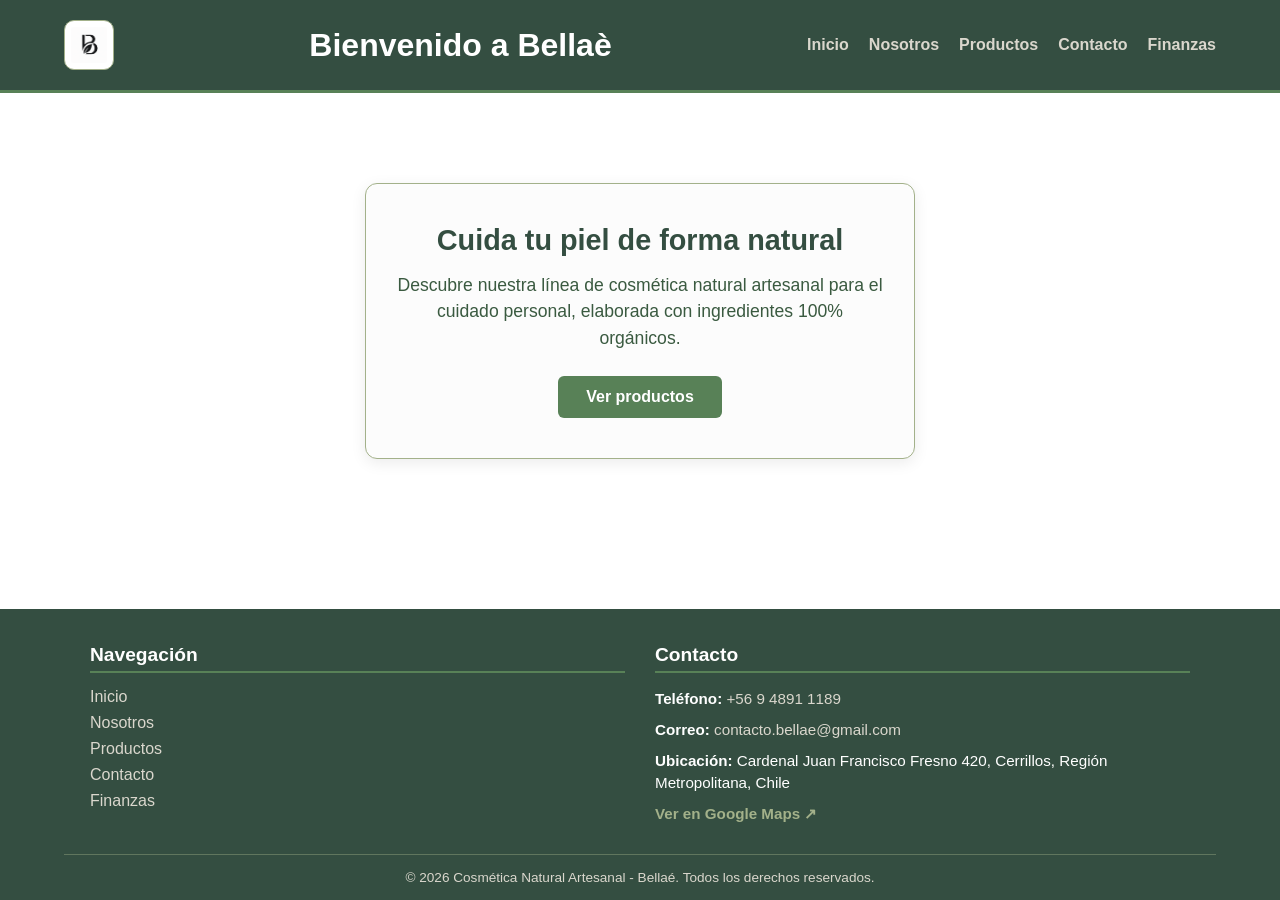
<file: index.html>
<!DOCTYPE html>
<html lang="es">
<head>
    <meta charset="UTF-8">
    <meta name="viewport" content="width=device-width, initial-scale=1.0">
    <meta name="author" content="Luis La Cruz">
    <meta name="description" content="Cosmética natural artesanal en Chile: descubre productos naturales para el cuidado personal, elaborados con ingredientes seleccionados.">
    <meta name="keywords" content="cosmetica natural chile, jabones artesanales, champu solido santiago, crema de aloe vera">

    <title>Cosmética Natural Artesanal</title>

    <link rel="stylesheet" href="css/styles.css">
    <script src="js/app.js"defer></script>
</head>

    <!-- Encabezado -->
 <header>
        <div class="logo">
            <img src="img/logo.png" alt="logo">
        </div>
        
        <h1>Bienvenido a Bellaè</h1>

        <nav>
            <ul>
                <li><a href="index.html">Inicio</a></li>
                <li><a href="nosotros.html">Nosotros</a></li>
                <li><a href="servicios.html">Productos</a></li>
                <li><a href="contacto.html">Contacto</a></li>
                <li><a href="finanzas.html">Finanzas</a></li>
            </ul>
        </nav>
    </header>
<!-- barra de estado -->
 <div id="barra-estado" style="display: none;"></div>
    
    <main>
        <section class="cuadro-bienvenida">
            <h2>Cuida tu piel de forma natural</h2>
            <p>
                Descubre nuestra línea de cosmética natural artesanal
                para el cuidado personal, elaborada con ingredientes 100% orgánicos.
            </p>
            <a href="servicios.html" class="btn-cta">Ver productos</a>
        </section>
    </main>


    <footer>
        <div class="footer-contenedor">
            <div class="footer-col">
                <h3>Navegación</h3>
                <ul>
                    <li><a href="index.html">Inicio</a></li>
                    <li><a href="nosotros.html">Nosotros</a></li>
                    <li><a href="servicios.html">Productos</a></li>
                    <li><a href="contacto.html">Contacto</a></li>
                    <li><a href="finanzas.html">Finanzas</a></li>
                </ul>
            </div>

            <div class="footer-col">
                <h3>Contacto</h3>
                <p> <strong>Teléfono:</strong> <a href="https://wa.me/56948911189">+56 9 4891 1189</a></p>
                <p> <strong>Correo:</strong> <a href="https://mail.google.com/mail/?view=cm&fs=1&to=contacto.bellae@gmail.com">contacto.bellae@gmail.com</a></p>
                <p> <strong>Ubicación:</strong> Cardenal Juan Francisco Fresno 420, Cerrillos, Región Metropolitana, Chile</p>
                <p><a href="https://www.google.com/maps/search/?api=1&query=Cardenal+Juan+Francisco+Fresno+420+Cerrillos+Chile" target="_blank" rel="noopener noreferrer" class="link-mapa">Ver en Google Maps ↗</a></p>
            </div>
        </div>

        <div class="footer-copy">
            <p>&copy; 2026 Cosmética Natural Artesanal - Bellaé. Todos los derechos reservados.</p>
        </div>
    </footer>
</body>
</html>
</file>
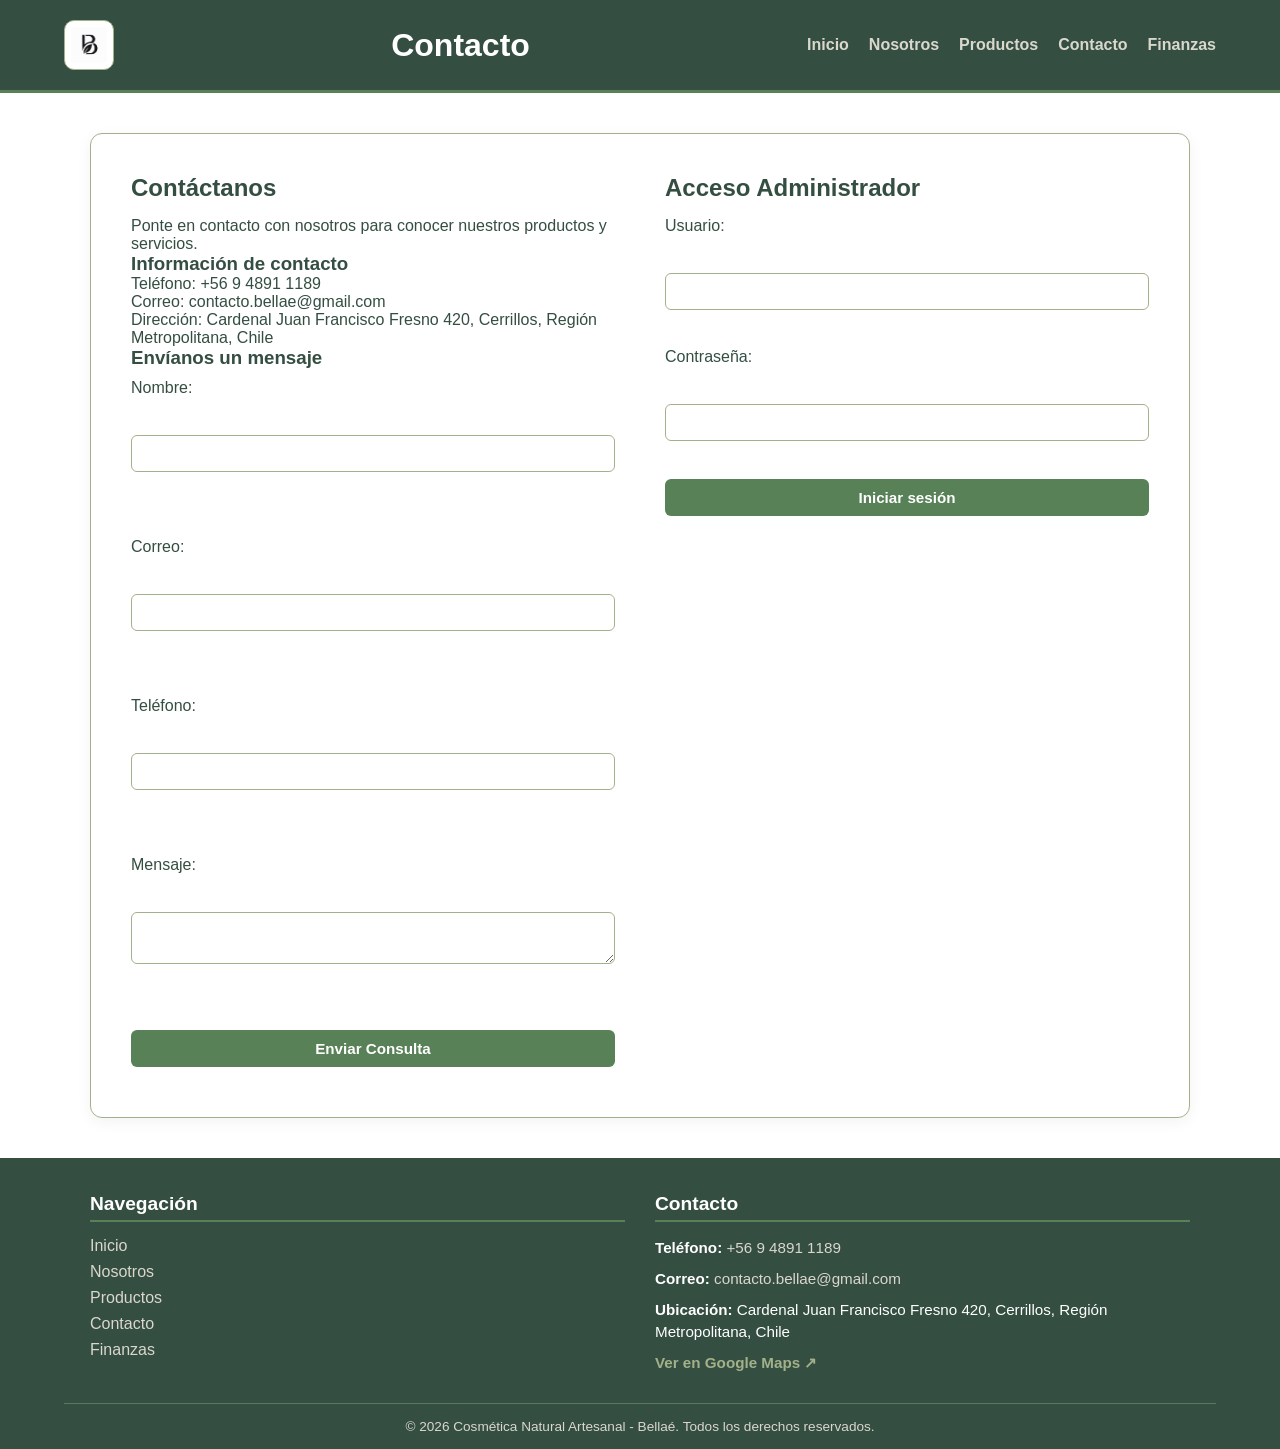
<file: contacto.html>
<!DOCTYPE html>
<html lang="es">
<head>
    <meta charset="UTF-8">
    <meta name="viewport" content="width=device-width, initial-scale=1.0">

    <meta name="author" content="Luis La Cruz">
    <meta name="description" content="Encuentra nuestros canales de contacto y accede al sistema administrativo de Cosmética Natural Artesanal.">
    <meta name="keywords" content="cosmetica natural chile, contacto cosmetica, jabones artesanales, cuidado personal">

    <title>Cosmética Natural Artesanal | Contacto </title>

    <link rel="stylesheet" href="css/styles.css">
    <script src="js/app.js"defer></script>
</head>

<body>

    <header>
        <div class="logo">        
            <img href="index.html" src="img/logo.png" alt="logo">
        </div>
        
        <h1>Contacto</h1>

        <nav>
            <ul>
                <li><a href="index.html">Inicio</a></li>
                <li><a href="nosotros.html">Nosotros</a></li>
                <li><a href="servicios.html">Productos</a></li>
                <li><a href="contacto.html">Contacto</a></li>
                <li><a href="finanzas.html">Finanzas</a></li>
            </ul>
        </nav>
    </header>

    <main>

        <!-- Canal de información y Formulario de Clientes --> 
        <div class="contenedor-doble">  
            <section id="seccion-contacto">
                <h2>Contáctanos</h2>

                <p>
                    Ponte en contacto con nosotros para conocer nuestros
                    productos y servicios.
                </p>

                <div class="info-contacto">
                    <h3>Información de contacto</h3>
                    <p>Teléfono: +56 9 4891 1189</p>
                    <p>Correo: contacto.bellae@gmail.com</p>
                    <p>Dirección:  Cardenal Juan Francisco Fresno 420, Cerrillos, Región Metropolitana, Chile </p>
                </div>

                <!-- Formulario para clientes -->
        
                <form id="formContacto">
                    <h3>Envíanos un mensaje</h3>

                    <label for="nombreContacto">Nombre:</label><br>
                    <input type="text" id="nombreContacto" name="nombreContacto">
                    <span id="errorNombre"></span><br><br>
 
                    <label for="correoContacto">Correo:</label><br>
                    <input type="email" id="correoContacto" name="correoContacto">
                    <span id="errorCorreo"></span><br><br>

                    <label for="telefonoContacto">Teléfono:</label><br>
                    <input type="text" id="telefonoContacto" name="telefonoContacto">
                    <span id="errorTelefono"></span><br><br>

                    <label for="mensajeTexto">Mensaje:</label><br>
                    <textarea id="mensajeTexto" name="mensajeTexto"></textarea>
                    <span id="errorMensaje"></span><br><br>

                    <button type="submit">Enviar Consulta</button>

                    <p id="msgContacto"></p>
                </form>
            </section>

        
            <section id="seccionLogin">
                <h2>Acceso Administrador</h2>

                <form id="loginForm">
                    <label for="usuario">Usuario:</label><br>
                    <input type="text" id="usuario" name="usuario"><br>

                    <label for="clave">Contraseña:</label><br>
                    <input type="password" id="clave" name="clave"><br>

                    <button type="submit" id="btnIngresar">Iniciar sesión</button>

                    <p id="mensajeLogin"></p>
                </form>
            </section>

        </div>
        <section id="panelAdmin" class="oculto" style="display: none;">
            <h2>Panel de Administración - Ventas Registradas</h2>
            
            <table>
                <thead>
                    <tr>
                        <th>Orden / Fecha</th>
                        <th>Descripción</th>
                        <th>Precio Total</th>
                    </tr>
                </thead>
                <tbody id="tablaVentas">
                   
                </tbody>
            </table>
        </section>

    </main>
   
    
    <footer>
        <div class="footer-contenedor">
            <div class="footer-col">
                <h3>Navegación</h3>
                <ul>
                    <li><a href="index.html">Inicio</a></li>
                    <li><a href="nosotros.html">Nosotros</a></li>
                    <li><a href="servicios.html">Productos</a></li>
                    <li><a href="contacto.html">Contacto</a></li>
                    <li><a href="finanzas.html">Finanzas</a></li>
                </ul>
            </div>

            <div class="footer-col">
                <h3>Contacto</h3>
                <p> <strong>Teléfono:</strong> <a href="https://wa.me/56948911189">+56 9 4891 1189</a></p>
                <p> <strong>Correo:</strong> <a href="https://mail.google.com/mail/?view=cm&fs=1&to=contacto.bellae@gmail.com"">contacto.bellae@gmail.com</a></p>
                <p> <strong>Ubicación:</strong> Cardenal Juan Francisco Fresno 420, Cerrillos, Región Metropolitana, Chile</p>
                <p> <a href="https://www.google.com/maps/search/?api=1&query=Cardenal+Juan+Francisco+Fresno+420+Cerrillos+Chile" target="_blank" rel="noopener noreferrer" class="link-mapa">Ver en Google Maps ↗</a></p>
            </div>
        </div>

        <div class="footer-copy">
            <p>&copy; 2026 Cosmética Natural Artesanal - Bellaé. Todos los derechos reservados.</p>
        </div>
    </footer>

   

</body>
</html>
</file>
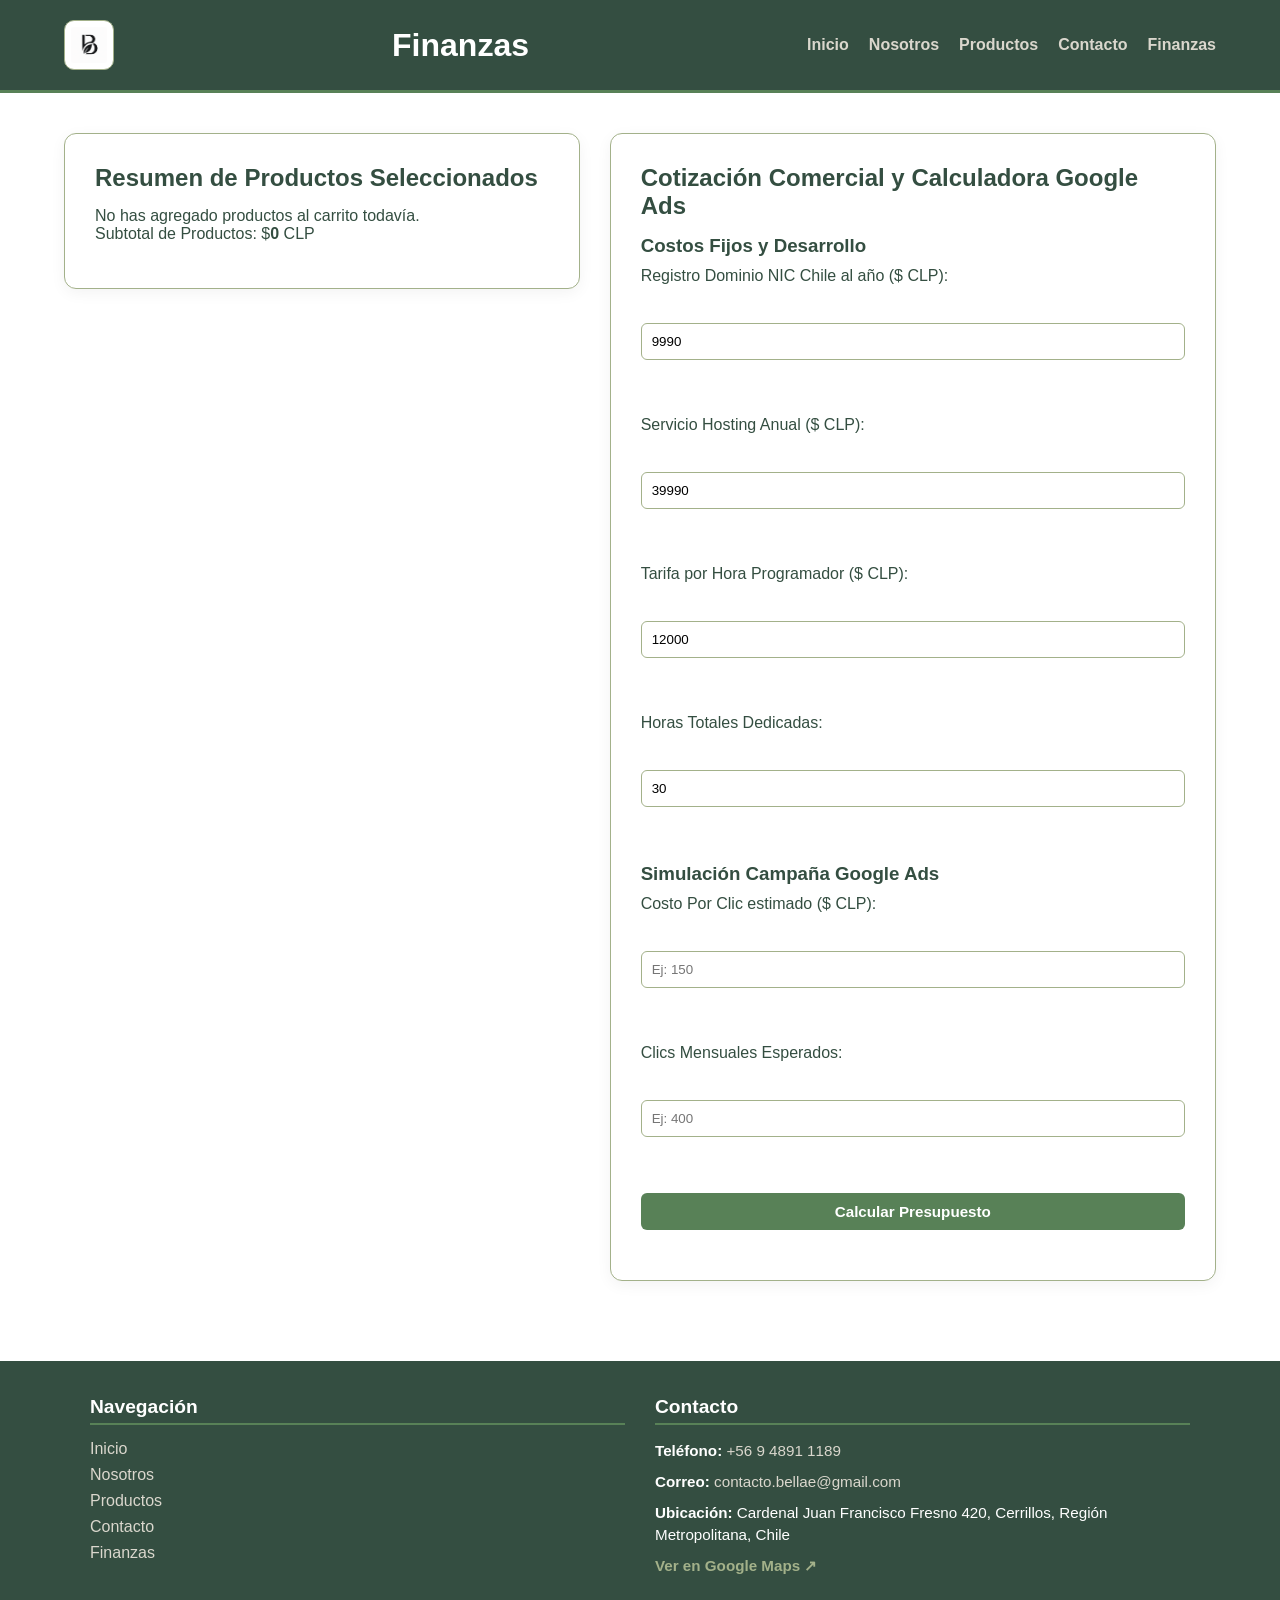
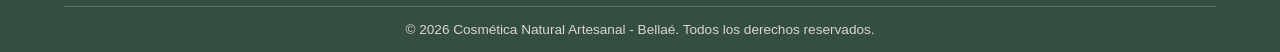
<file: finanzas.html>
<!DOCTYPE html>
<html lang="es">
<head>
    <meta charset="UTF-8">
    <meta name="viewport" content="width=device-width, initial-scale=1.0">
    <meta name="author" content="Luis La Cruz">
    <meta name="description" content="Consulta la cotización comercial de nuestra solución de cosmética natural y calcula el presupuesto de una campaña de Google Ads.">
    <meta name="keywords" content="cosmetica natural chile, Google Ads, presupuesto publicidad, champu solido santiago">

    <title>Cosmética Natural Artesanal | Finanzas</title>

    <link rel="stylesheet" href="css/styles.css">
    <script src="js/app.js"defer></script>
</head>

<body>

    <header>

        <div class="logo">
            <img src="img/logo.png" alt="logo">
        </div>
        
        <h1>Finanzas</h1>

        <nav>
            <ul>
                <li><a href="index.html">Inicio</a></li>
                <li><a href="nosotros.html">Nosotros</a></li>
                <li><a href="servicios.html">Productos</a></li>
                <li><a href="contacto.html">Contacto</a></li>
                <li><a href="finanzas.html">Finanzas</a></li>
            </ul>
        </nav>
    </header>

    <main>

        <section id="resumen-carrito-finanzas">
            <h2>Resumen de Productos Seleccionados</h2>
            
            <div id="lista-carrito-finanzas"></div>

            <p class="texto-subtotal">
                Subtotal de Productos: $<strong id="subtotal-finanzas">0</strong> CLP
            </p>
            
            <button id="btn-comprar-finanzas" class="btn-cta">Comprar Ahora</button>
            <p id="mensaje-compra-exito"></p>
        </section>
        <section id="seccion-finanzas">
            <h2>Cotización Comercial y Calculadora Google Ads</h2>
        
            <form id="formFinanzas">

                <h3>Costos Fijos y Desarrollo</h3>

                <label for="costoDominio">Registro Dominio NIC Chile al año ($ CLP):</label><br>
                <input type="number" id="costoDominio" value="9990"><br><br>

                <label for="costoHosting">Servicio Hosting Anual ($ CLP):</label><br>
                <input type="number" id="costoHosting" value="39990"><br><br>

                <label for="tarifaHora">Tarifa por Hora Programador ($ CLP):</label><br>
                <input type="number" id="tarifaHora" value="12000"><br><br>

                <label for="horasTrabajo">Horas Totales Dedicadas:</label><br>
                <input type="number" id="horasTrabajo" value="30"><br><br>

                <h3>Simulación Campaña Google Ads </h3>

                <label for="cpcInput">Costo Por Clic estimado ($ CLP):</label><br>
                <input type="number" id="cpcInput" placeholder="Ej: 150"><br><br>

                <label for="clicsInput">Clics Mensuales Esperados:</label><br>
                <input type="number" id="clicsInput" placeholder="Ej: 400"><br><br>

                <button type="submit">Calcular Presupuesto</button>
            </form>

  
            <div id="resultadoFinanzas" style="margin-top: 20px;"></div>
            <div id="alertaAds"></div>
        </section>

    </main>

    
    <footer>
        <div class="footer-contenedor">
            <div class="footer-col">
                <h3>Navegación</h3>
                <ul>
                    <li><a href="index.html">Inicio</a></li>
                    <li><a href="nosotros.html">Nosotros</a></li>
                    <li><a href="servicios.html">Productos</a></li>
                    <li><a href="contacto.html">Contacto</a></li>
                    <li><a href="finanzas.html">Finanzas</a></li>
                </ul>
            </div>

            <div class="footer-col">
                <h3>Contacto</h3>
                <p> <strong>Teléfono:</strong> <a href="https://wa.me/56948911189">+56 9 4891 1189</a></p>
                <p> <strong>Correo:</strong> <a href="https://mail.google.com/mail/?view=cm&fs=1&to=contacto.bellae@gmail.com"">contacto.bellae@gmail.com</a></p>
                <p> <strong>Ubicación:</strong> Cardenal Juan Francisco Fresno 420, Cerrillos, Región Metropolitana, Chile</p>
                <p> <a href="https://www.google.com/maps/search/?api=1&query=Cardenal+Juan+Francisco+Fresno+420+Cerrillos+Chile" target="_blank" rel="noopener noreferrer" class="link-mapa">Ver en Google Maps ↗</a></p>
            </div>
        </div>

        <div class="footer-copy">
            <p>&copy; 2026 Cosmética Natural Artesanal - Bellaé. Todos los derechos reservados.</p>
        </div>
    </footer>
</body>
</html>
</file>
<file: css/styles.css>
/* Reset general */
* {
    margin: 0;
    padding: 0;
    box-sizing: border-box;
}

body {
    background-color: #ffffff;
    background-size: cover;
    background-position: center;
    background-attachment: fixed;
    background-repeat: no-repeat;
    font-family: Arial, Helvetica, sans-serif;
    color: #344E41;
    display: flex;
    flex-direction: column;
    min-height: 100vh;
}

/* Header y Navegación */
header {
    background-color: #344E41;
    padding: 20px 5%;
    display: flex;
    justify-content: space-between;
    align-items: center;
    border-bottom: 3px solid #588157;
}

header h1 {
    color: #ffffff;
}

.logo {
    display: flex;
    align-items: center;
    gap: 10px;
}

.logo img {
    width: 50px;
    height: 50px;
    object-fit: contain;
    background-color: #ffffff;
    border-radius: 10px;
    padding: 6px;
    border: 1px solid #A3B18A;
}

nav ul {
    display: flex;
    gap: 20px;
    list-style: none;
}

nav a {
    text-decoration: none;
    color: #DAD7CD;
    font-weight: bold;
    transition: color 0.2s ease;
}

nav a:hover {
    color: #ffffff;
}

/* Barra de Estado Dinámica (LocalStorage) */
#barra-estado {
    background-color: #A3B18A;
    color: #ffffff;
    text-align: center;
    padding: 12px 20px;
    font-size: 0.95em;
    border-bottom: 1px solid #588157;
}

/* Main y Estructura Base */
main {
    display: block; 
    width: 90%;
    max-width: 1100px;
    margin: 40px auto;
}

main > div:empty, 
main > section:empty {
    display: none;
}

section {
    margin-bottom: 40px;
}

h2 {
    color: #344E41;
    margin-bottom: 15px;
}

/* Diseño Inicio (index.html) */
.cuadro-bienvenida {
    background-color: #fcfcfc;
    max-width: 550px;
    margin: 50px auto;
    padding: 40px 30px;
    border-radius: 12px;
    text-align: center;
    box-shadow: 0 4px 15px rgba(0, 0, 0, 0.08);
    border: 1px solid #A3B18A;
}

.cuadro-bienvenida h2 {
    color: #344E41;
    font-size: 1.8em;
    margin-bottom: 15px;
}

.cuadro-bienvenida p {
    font-size: 1.1em;
    color: #3A5A40;
    margin-bottom: 25px;
    line-height: 1.5;
}

#inicio {
    background-color: #ffffff;
    padding: 60px 40px;
    border-radius: 15px;
    display: flex;
    justify-content: center;
    border: 1px solid #A3B18A;
}

#inicio h2 {
    font-size: 40px;
    color: #344E41;
}

.btn-cta {
    display: inline-block;
    background-color: #588157;
    color: #ffffff !important;
    padding: 12px 28px;
    text-decoration: none;
    border-radius: 6px;
    font-weight: bold;
    font-size: 1em;
    transition: background-color 0.3s ease, transform 0.2s ease;
}

.btn-cta:hover {
    background-color: #3A5A40;
    transform: translateY(-2px);
}

/* Diseño Nosotros (nosotros.html) */
.pagina-nosotros {
    display: flex;
    flex-direction: column;
    align-items: center;
    padding: 40px 5%;
}

.quienes-somos-texto {
    text-align: center;
    max-width: 850px;
    margin-bottom: 50px; 
}

.quienes-somos-texto h2 {
    color: #344E41; 
    font-size: 2.2em;
    margin-bottom: 20px;
}

.quienes-somos-texto p {
    line-height: 1.6;
    color: #344E41;
    margin-bottom: 15px;
    text-align: justify; 
}

.equipo-grid {
    display: flex;
    justify-content: center;
    flex-wrap: wrap; 
    gap: 25px; 
    width: 100%;
    max-width: 1000px;
}

#equipo > div,
.tarjeta-perfil {
    background-color: #ffffff;
    border: 1px solid #A3B18A;
    border-radius: 12px;
    padding: 25px 20px;
    width: 260px;
    text-align: center;
    box-shadow: 0 4px 10px rgba(0, 0, 0, 0.06);
    display: flex;
    flex-direction: column;
    align-items: center;
}

#equipo img,
.tarjeta-perfil img {
    width: 120px;
    height: 120px;
    object-fit: cover;
    border-radius: 50%;
    margin-bottom: 15px;
    border: 2px solid #A3B18A;
}

#equipo > div h3,
.tarjeta-perfil h3 {
    color: #344E41;
    margin-bottom: 5px;
}

#equipo > div h4, 
.tarjeta-perfil h4 {
    color: #588157;
    font-weight: bold;
    margin-bottom: 10px;
}

#equipo > div p:first-of-type {
    color: #202020;
    font-weight: bold;
}

/* Diseño Catálogo de Productos (servicios.html) */
#catalogo {
    display: flex;
    flex-wrap: wrap;
    justify-content: center;
    gap: 25px;
    width: 100%;
    max-width: 1000px;
    margin: 0 auto;
}

.tarjeta-producto {
    background-color: #ffffff;
    border: 1px solid #A3B18A;
    border-radius: 10px;
    padding: 20px;
    width: 260px;
    box-shadow: 0 4px 10px rgba(0, 0, 0, 0.05);
    display: flex;
    flex-direction: column;
}

.tarjeta-producto img {
    width: 100%;
    height: 150px;
    object-fit: contain;
    background-color: #f4f3ef;
    border-radius: 6px;
    margin-bottom: 12px;
}

.tarjeta-producto h3 {
    color: #344E41;
    font-size: 1.1em;
    margin-bottom: 8px;
    text-align: center;
}

.tarjeta-producto p {
    font-size: 0.9em;
    color: #3A5A40;
    margin-bottom: 8px;
    text-align: center;
    line-height: 1.4;
}

.tarjeta-producto p:nth-of-type(1) {
    height: 40px;
    overflow: hidden;
}

.tarjeta-producto button {
    background-color: #588157;
    color: white;
    border: none;
    padding: 10px;
    border-radius: 6px;
    cursor: pointer;
    font-weight: bold;
    width: 100%;
    margin-top: auto; 
    transition: background-color 0.2s ease;
}

.tarjeta-producto button:hover {
    background-color: #3A5A40;
}

.tarjeta-producto button:disabled {
    background-color: #A3B18A;
    cursor: not-allowed;
}

/* Formularios y Botones Generales */
button, input[type="submit"] {
    background-color: #588157;
    color: white;
    border: none;
    padding: 10px 18px;
    border-radius: 6px;
    cursor: pointer;
    font-weight: bold;
    font-size: 0.95em;
    transition: background-color 0.2s ease;
}

button:hover, input[type="submit"]:hover {
    background-color: #3A5A40;
}

form {
    display: flex;
    flex-direction: column;
    gap: 10px;
}

input,
textarea {
    padding: 10px;
    border: 1px solid #A3B18A;
    border-radius: 6px;
    outline: none;
}

input:focus,
textarea:focus {
    border-color: #588157;
}

/* Diseño Contacto (contacto.html) */
.contenedor-doble {
    display: flex;
    justify-content: space-between;
    gap: 50px;
    background-color: #ffffff;
    padding: 40px;
    border-radius: 12px;
    border: 1px solid #A3B18A;
    box-shadow: 0 4px 15px rgba(0, 0, 0, 0.05);
}

.contenedor-doble > section {
    flex: 1;
    margin-bottom: 0; 
}

/* Panel Admin */
#panelAdmin {
    display: none; 
    width: 100%;
    max-width: 900px;
    margin: 30px auto;
    background-color: #ffffff;
    padding: 30px;
    border-radius: 12px;
    border: 1px solid #A3B18A;
    box-shadow: 0 4px 15px rgba(0, 0, 0, 0.05);
    clear: both;
}

body:has(#panelAdmin:not([style*="display: none"])) .contenedor-doble {
    display: none;
}

#panelAdmin table {
    width: 100%;
    max-width: 100%;
    margin: 20px 0 0 0;
}

table {
    width: 100%;
    max-width: 600px;
    margin: 20px auto;
    border-collapse: collapse;
    background-color: #ffffff;
    box-shadow: 0 4px 10px rgba(0, 0, 0, 0.05);
    border-radius: 8px;
    overflow: hidden;
    border: 1px solid #A3B18A;
}

th, td {
    padding: 12px 20px;
    text-align: left;
    border-bottom: 1px solid #DAD7CD;
}

th {
    background-color: #3A5A40;
    color: white;
    font-weight: bold;
}

tr:hover {
    background-color: #f4f3ef;
}

/* Finanzas y Calculadora Ads (finanzas.html) */
body:has(#resumen-carrito-finanzas) main {
    display: flex !important;
    flex-direction: row !important;
    justify-content: space-between !important;
    align-items: flex-start !important;
    gap: 30px !important;
    width: 90% !important;
    max-width: 1200px !important;
    margin: 40px auto !important;
}

#resumen-carrito-finanzas,
#seccion-finanzas {
    flex: 1 !important;
    min-width: 320px !important;
    background-color: #ffffff !important;
    padding: 30px !important;
    border-radius: 12px !important;
    border: 1px solid #A3B18A !important;
    box-shadow: 0 4px 15px rgba(0, 0, 0, 0.05) !important;
}

#seccion-finanzas {
    flex: 1.2 !important;
}

#calculadora {
    background-color: white;
    padding: 10px 0;
}

.alerta-ads {
    background-color: #fff3cd;
    border: 1px solid #ffeeba;
    color: #856404;
    padding: 15px;
    border-radius: 8px;
    margin-top: 15px;
    text-align: center;
}

.alerta-ads .btn-cta {
    margin-top: 10px;
    font-size: 0.9em;
}

#lista-carrito-finanzas {
    max-height: 450px !important;
    overflow-y: auto !important;
    margin-top: 15px !important;
    padding-right: 5px !important;
}

.lista-carrito {
    list-style: none !important;
    padding: 0 !important;
    margin: 0 !important;
}

.lista-carrito li {
    display: flex !important;
    justify-content: space-between !important;
    align-items: center !important;
    padding: 10px 0 !important;
    border-bottom: 1px solid #DAD7CD !important;
    gap: 15px !important;
}

.btn-quitar {
    background-color: #344E41 !important;
    color: #ffffff !important;
    border: none !important;
    padding: 6px 14px !important;
    border-radius: 6px !important;
    cursor: pointer !important;
    font-size: 0.85em !important;
    font-weight: bold !important;
    white-space: nowrap !important;
    transition: background-color 0.2s ease !important;
}

.btn-quitar:hover {
    background-color: #588157 !important;
}

#mensaje-compra-exito {
    color: #3A5A40;
    font-weight: bold;
    margin-top: 15px;
    text-align: center;
}

/* Footer General */
footer {
    background-color: #344E41;
    color: #ffffff;
    padding: 35px 5% 15px 5%;
    margin-top: auto;
}

.footer-contenedor {
    display: flex;
    justify-content: space-around;
    flex-wrap: wrap;
    gap: 30px;
    max-width: 1100px;
    margin: 0 auto 20px auto;
}

.footer-col {
    flex: 1;
    min-width: 260px;
}

.footer-col h3 {
    margin-bottom: 15px;
    font-size: 1.2em;
    border-bottom: 2px solid #588157;
    padding-bottom: 5px;
    color: #ffffff;
}

.footer-col ul {
    list-style: none;
    padding: 0;
}

.footer-col ul li {
    margin-bottom: 8px;
}

.footer-col a {
    color: #DAD7CD;
    text-decoration: none;
}

.footer-col a:hover {
    text-decoration: underline;
    color: #ffffff;
}

.footer-col p {
    margin-bottom: 8px;
    line-height: 1.5;
    font-size: 0.95em;
}

.link-mapa {
    color: #A3B18A !important;
    font-weight: bold;
}

.footer-copy {
    text-align: center;
    border-top: 1px solid rgba(163, 177, 138, 0.4);
    padding-top: 15px;
    font-size: 0.85em;
    color: #DAD7CD;
}

/* Media query para Tablets */
@media (min-width: 481px) and (max-width: 768px) {
    main {
        width: 92%;
        padding: 15px 0;
    }

    .contenedor-doble {
        flex-direction: column;
        gap: 25px;
        padding: 25px;
    }

    body:has(#resumen-carrito-finanzas) main {
        flex-direction: column !important;
    }

    #calculadora, 
    #panelAdmin {
        width: 100%;
        overflow-x: auto;
    }

    header {
        padding: 15px 3%;
    }

    nav ul {
        gap: 12px;
    }
}

/* Media query para Teléfonos */
@media (max-width: 480px) {
    header {
        flex-direction: column;
        align-items: center;
        padding: 12px 10px !important;
    }

    .logo {
        justify-content: center;
    }

    .logo img {
        width: 38px !important;
        height: 38px !important;
    }

    header h1 {
        font-size: 1.2rem !important;
        margin: 5px 0 !important;
    }

    header nav ul {
        flex-direction: row !important;
        flex-wrap: wrap !important; 
        justify-content: center !important;
        gap: 10px 15px !important;
        margin-top: 8px !important;
    }

    nav a {
        font-size: 0.85rem !important;
    }

    #inicio h2 {
        font-size: 24px;
    }

    .cuadro-bienvenida {
        margin: 20px auto;
        padding: 20px 15px;
        width: 90%;
        max-width: 100%;
    }

    .contenedor-doble {
        flex-direction: column;
        padding: 20px;
        gap: 20px;
    }

    body:has(#resumen-carrito-finanzas) main {
        flex-direction: column !important;
        align-items: stretch !important;
        width: 95% !important;
        margin: 20px auto !important;
    }

    main {
        width: 95%;
        padding: 10px 0;
        margin: 20px auto;
    }

    .pagina-nosotros .equipo-grid {
        display: grid !important;
        grid-template-columns: repeat(2, 1fr) !important;
        gap: 12px !important;
        width: 100% !important;
    }

    #equipo > div,
    .tarjeta-perfil {
        width: 100% !important;
        margin: 0 !important;
        padding: 12px 8px !important;
    }

    #equipo img,
    .tarjeta-perfil img {
        width: 80px !important;
        height: 80px !important;
        object-fit: cover !important;
        border-radius: 50% !important;
        margin: 0 auto 10px auto !important;
    }

    .tarjeta-perfil h3 {
        font-size: 0.95em !important;
    }

    .tarjeta-perfil h4 {
        font-size: 0.8em !important;
    }

    .tarjeta-perfil p {
        font-size: 0.78em !important;
        line-height: 1.3 !important;
    }

    #catalogo {
        display: grid !important;
        grid-template-columns: repeat(2, 1fr) !important;
        gap: 10px !important;
        width: 100% !important;
        box-sizing: border-box !important;
    }

    #catalogo > div {
        width: 100% !important;
        max-width: 100% !important;
        margin: 0 !important;
        padding: 10px 8px !important;
        box-sizing: border-box !important;
    }

    #catalogo img {
        width: 100% !important;
        height: 110px !important;
        object-fit: cover !important;
        border-radius: 6px !important;
    }

    #catalogo h3 {
        font-size: 0.85rem !important;
        margin: 6px 0 4px 0 !important;
    }

    #catalogo p {
        font-size: 0.75rem !important;
        line-height: 1.2 !important;
    }

    #catalogo button {
        width: 100% !important;
        padding: 6px 4px !important;
        font-size: 0.75rem !important;
    }
}
</file>
